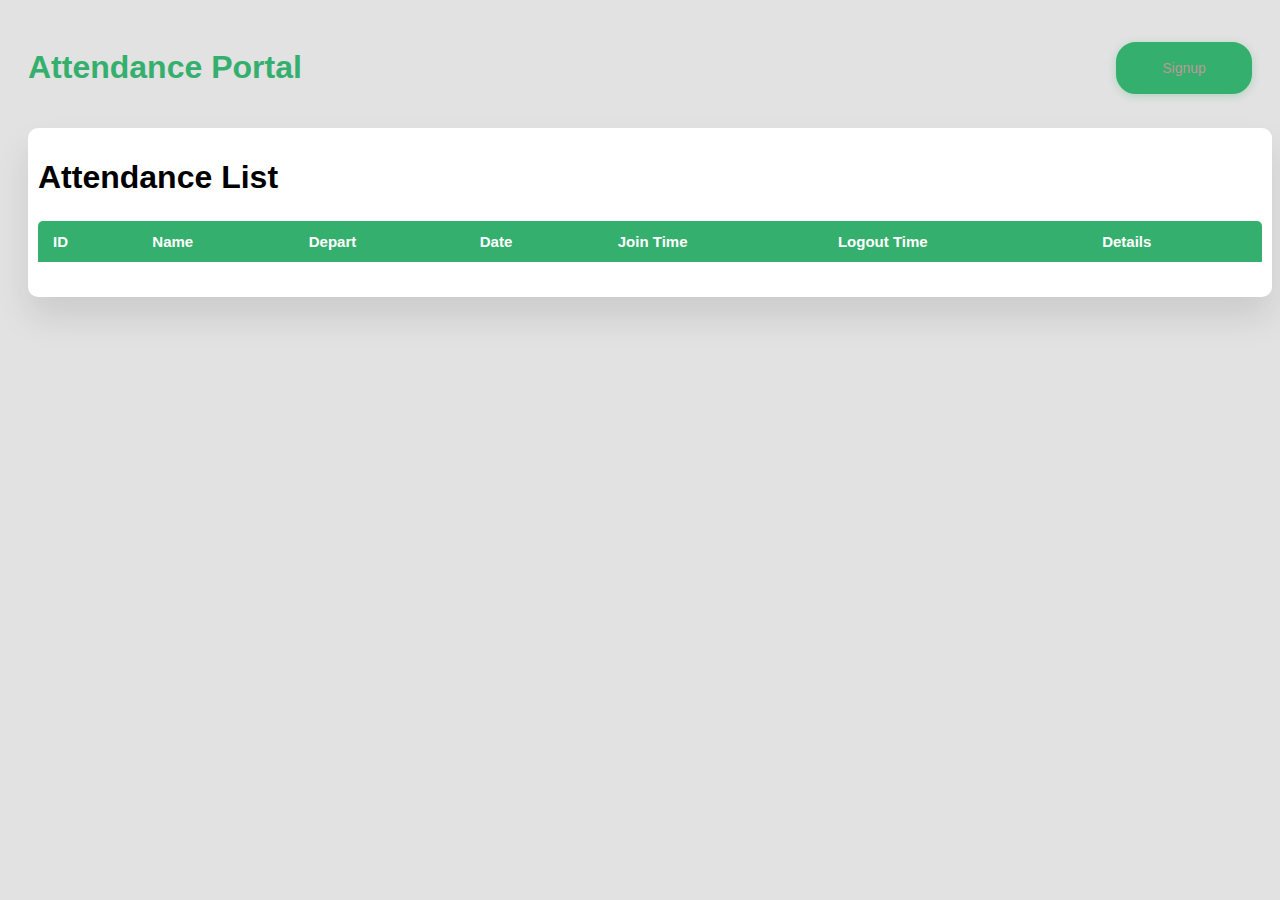
<file: index.html>
<span style="font-family: verdana, geneva, sans-serif;"><!DOCTYPE html>
  <html lang="en">
  <head>
    <meta charset="UTF-8" />
    <title>Attendance Dashboard | By Code Info</title>
    <link rel="stylesheet" href="style.css" />
    <!-- Font Awesome Cdn Link -->
    <link rel="stylesheet" href="https://cdnjs.cloudflare.com/ajax/libs/font-awesome/5.15.4/css/all.min.css"/>
  </head>
  <body>
    <div class="container">
      <section class="main">
        <div class="main-top">
          <h1>Attendance Portal</h1>
          <button><a href="signup.html">Signup</a></button>
        </div>
  
        <section class="attendance">
          <div class="attendance-list">
            <h1>Attendance List</h1>
            <table class="table">
              <thead>
                <tr>
                  <th>ID</th>
                  <th>Name</th>
                  <th>Depart</th>
                  <th>Date</th>
                  <th>Join Time</th>
                  <th>Logout Time</th>
                  <th>Details</th>
                </tr>
              </thead>
              <tbody>
              </tbody>
            </table>
          </div>
        </section>
      </section>
    </div>
  
  </body>
  </html>
  </span>
</file>
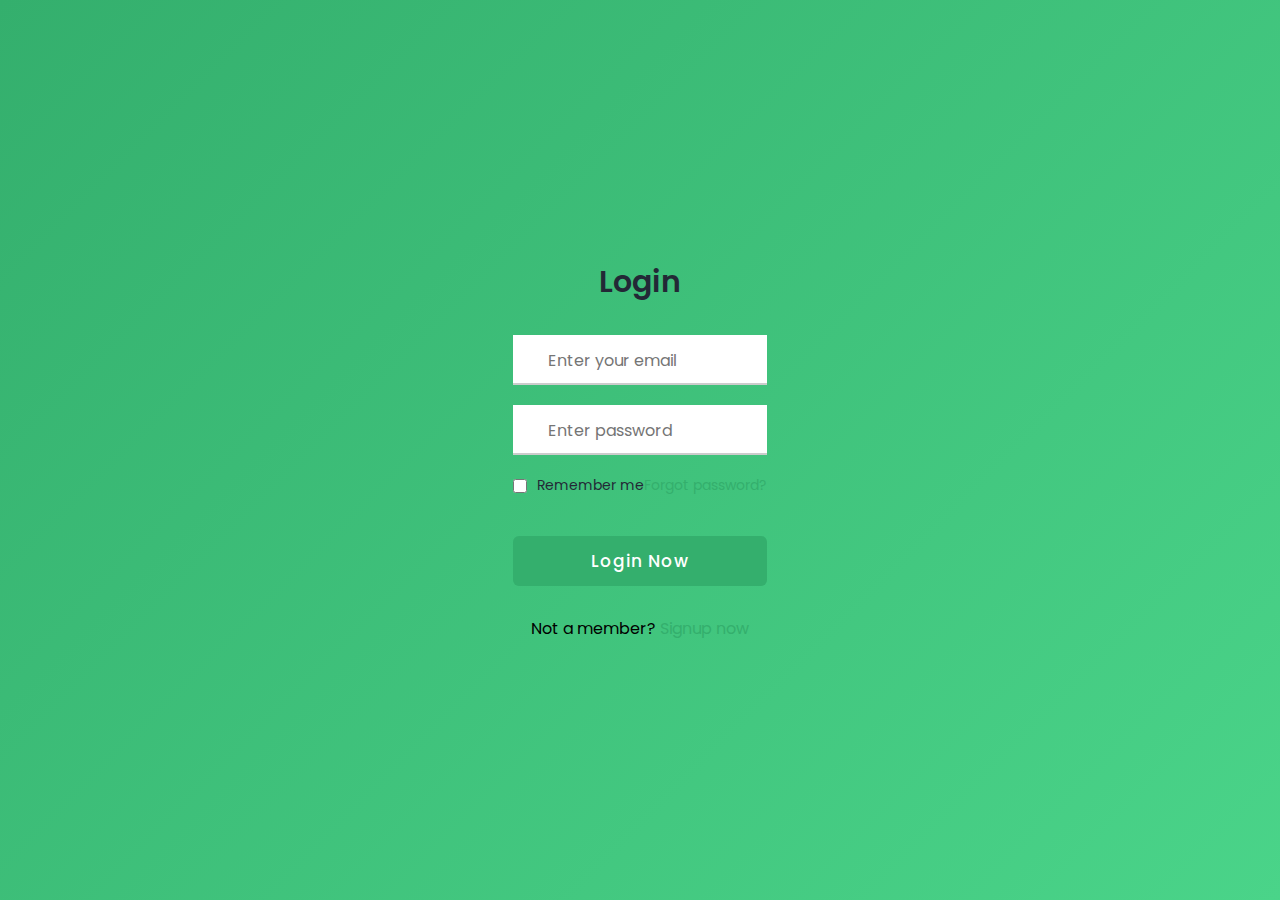
<file: login.html>
<!DOCTYPE html>
<html lang="en">
<head>
    <meta charset="UTF-8">
    <meta name="viewport" content="width=device-width, initial-scale=1.0">
    <title>Document</title>
    <link rel="stylesheet" href="style1.css">
</head>
<body>
    <div class="form login">
        <span class="title">Login</span>
        <form action="#">
            <div class="input-field">
                <input type="text" placeholder="Enter your email" required>
                <i class="fas fa-envelope icon"></i>
            </div>
            <div class="input-field">
                <input type="password" class="password" placeholder="Enter password" required>
                <i class="fas fa-lock icon"></i>
                <i class="fas fa-eye-slash showHidePw"></i>
            </div>
            <div class="checkbox-text">
                <div class="checkbox-content">
                    <input type="checkbox" id="logCheck">
                    <label for="logCheck" class="text">Remember me</label>
                </div>
                <a href="#" class="text">Forgot password?</a>
            </div>
            <div class="input-field button">
                <input type="button" value="Login Now">
            </div>
        </form>
        <div class="login-signup">
            <span class="text">Not a member?
                <a href="signup.html" class="text signup-link">Signup now</a>
            </span>
        </div>
    </div>
</body>
</html>
</file>
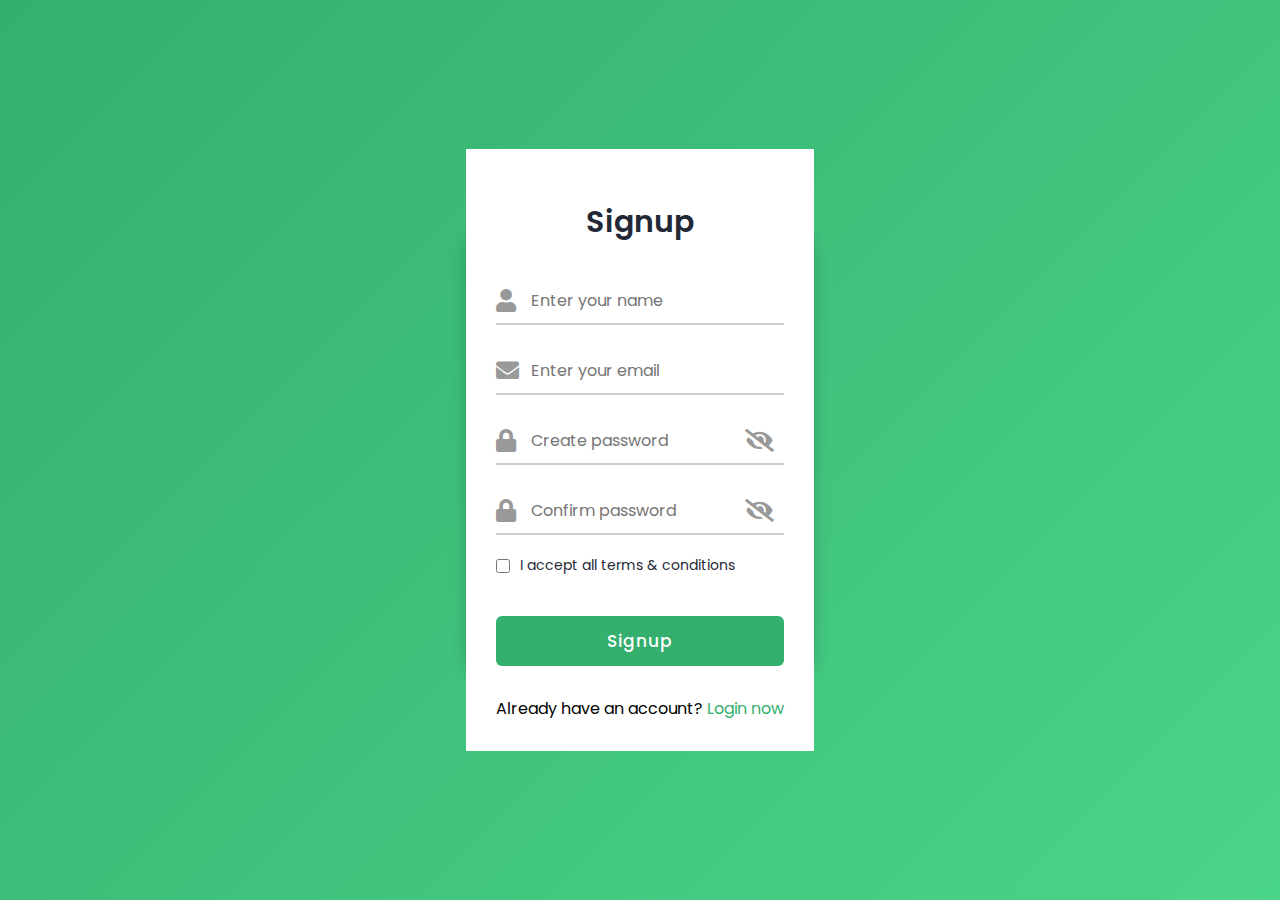
<file: signup.html>
<!DOCTYPE html>
<html lang="en">
<head>
    <meta charset="UTF-8">
    <meta name="viewport" content="width=device-width, initial-scale=1.0">
    <title>Login & Signup - Attendance Portal</title>
    <link rel="stylesheet" href="style1.css">
    <link rel="stylesheet" href="https://cdnjs.cloudflare.com/ajax/libs/font-awesome/5.15.4/css/all.min.css"/>
</head>
<body>
    <div class="container">
        <div class="forms">
            <!-- Registration Form (Shows First) -->
            <div class="form signup">
                <span class="title">Signup</span>
                <form action="#">
                    <div class="input-field">
                        <input type="text" placeholder="Enter your name" required>
                        <i class="fas fa-user icon"></i>
                    </div>
                    <div class="input-field">
                        <input type="text" placeholder="Enter your email" required>
                        <i class="fas fa-envelope icon"></i>
                    </div>
                    <div class="input-field">
                        <input type="password" class="password" placeholder="Create password" required>
                        <i class="fas fa-lock icon"></i>
                        <i class="fas fa-eye-slash showHidePw"></i>
                    </div>
                    <div class="input-field">
                        <input type="password" class="password" placeholder="Confirm password" required>
                        <i class="fas fa-lock icon"></i>
                        <i class="fas fa-eye-slash showHidePw"></i>
                    </div>
                    <div class="checkbox-text">
                        <div class="checkbox-content">
                            <input type="checkbox" id="sigCheck">
                            <label for="sigCheck" class="text">I accept all terms & conditions</label>
                        </div>
                    </div>
                    <div class="input-field button">
                        <input type="button" value="Signup">
                    </div>
                </form>
                <div class="login-signup">
                    <span class="text">Already have an account?
                        <a href="login.html" class="text login-link">Login now</a>
                    </span>
                </div>
            </div>
            
            <!-- Login Form (Hidden by default) -->
           
        </div>
    </div>

    <!-- <script>
        const container = document.querySelector(".container"),
        signUp = document.querySelector(".signup-link"),
        loginUp = document.querySelector(".login-link");

        signUp.addEventListener("click", ( )=>{
            container.classList.add("active");
        });
        loginUp.addEventListener("click", ( )=>{
            container.classList.remove("active");
        });
    </script> -->
</body>
</html>
</file>
<file: style.css>
<span style="font-family: verdana, geneva, sans-serif;">/*  import google fonts */
@import url("https://fonts.googleapis.com/css2?family=Poppins:wght@400;500;600;700&display=swap");
*{
  margin: 0;
  padding: 0;
  outline: none;
  border: none;
  text-decoration: none;
  box-sizing: border-box;
  font-family: "Poppins", sans-serif;
}
body{
  background: rgb(226, 226, 226);
}
nav{
  position: sticky;
  top: 0;
  bottom: 0;
  height: 100vh;
  left: 0;
  width: 90px;
  /* width: 280px; */
  background: #fff;
  overflow: hidden;
  transition: 1s;
}
nav:hover{
  width: 280px;
  transition: 1s;
}
.logo{
  text-align: center;
  display: flex;
  margin: 10px 0 0 10px;
  padding-bottom: 3rem;
}
.logo img{
  width: 45px;
  height: 45px;
  border-radius: 50%;
}
.logo span{
  font-weight: bold;
  padding-left: 15px;
  font-size: 18px;
  text-transform: uppercase;
}
a{
  position: relative;
  width: 100px;
  font-size: 14px;
  color: rgb(85, 83, 83);
  display: table;
  padding: 10px;
}
nav .fas{
  position: relative;
  width: 70px;
  height: 40px;
  top: 20px;
  font-size: 20px;
  text-align: center;
}
.nav-item{
  position: relative;
  top: 12px;
  margin-left: 10px;
}

a:hover i{
  color: #34AF6D;
  transition: 0.5s;
}
.logout{
  position: absolute;
  bottom: 0;
}
.container{
  display: flex;
}
/* MAin Section */
.main{
  position: relative;
  padding: 20px;
  width: 100%;
}
.main-top{
  display: flex;
  width: 100%;
  justify-content: space-between;
  align-items: center;
}
.main-top h1{
  color: #34AF6D;
  font-size: 2rem;
  font-weight: 600;
}
.main-top button{
  background: #34AF6D;
  color: white;
  padding: 6px;
  border-radius: 20px;
  font-size: 12px;
  font-weight: 500;
  cursor: pointer;
  transition: all 0.3s ease;
  box-shadow: 0 2px 8px rgba(52, 175, 109, 0.3);
  border: 2px solid #34AF6D;
}

.main-top button a{
  color: rgb(189, 152, 152);
  text-decoration: none;
  font-weight: 500;
}

.main .users{
  display: flex;
  width: 100%;
}
.users .card{
  width: 25%;
  margin: 10px;
  background: #fff;
  text-align: center;
  border-radius: 10px;
  padding: 10px;
  box-shadow: 0 20px 35px rgba(0, 0, 0, 0.1);
}
.users .card img{
  width: 70px;
  height: 70px;
  border-radius: 50%;
}
.users .card h4{
  text-transform: uppercase;
}
.users .card p{
  font-size: 12px;
  margin-bottom: 15px;
  text-transform: uppercase;
}
.users table{
  margin:  auto;
}
.users .per span{
  padding: 5px;
  border-radius: 10px;
  background: rgb(223, 223, 223);
}
.users td{
  font-size: 14px;
  padding-right: 15px;
}
.users .card button{
  width: 100%;
  margin-top: 8px;
  padding: 7px;
  cursor: pointer;
  border-radius: 10px;
  background: transparent;
  border: 1px solid #4AD489;
}
.users .card button:hover{
  background: #4AD489;
  color: #fff;
  transition: 0.5s;
}
/*Attendance List serction  */
.attendance{
  margin-top: 20px;
  text-transform: capitalize;
}
.attendance-list{
  width: 100%;
  padding: 10px;
  margin-top: 10px;
  background: #fff;
  border-radius: 10px;
  box-shadow: 0 20px 35px rgba(0, 0, 0, 0.1);
}
.table{
  border-collapse: collapse;
  margin: 25px 0;
  font-size: 15px;
  min-width: 100%;
  overflow: hidden;
  border-radius: 5px 5px 0 0;
}
table thead tr{
  color: #fff;
  background: #34AF6D;
  text-align: left;
  font-weight: bold;
}
.table th,
.table td{
  padding: 12px 15px;
}
.table tbody tr{
  border-bottom: 1px solid #ddd;
}
.table tbody tr:nth-of-type(odd){
  background: #f3f3f3;
}
.table tbody tr.active{
  font-weight: bold;
  color: #4AD489;
}
.table tbody tr:last-of-type{
  border-bottom: 2px solid #4AD489;
}
.table button{
  padding: 6px 20px;
  border-radius: 10px;
  cursor: pointer;
  background: transparent;
  border: 1px solid #4AD489;
}
.table button:hover{
  background: #4AD489;
  color: #fff;
  transition: 0.5rem;
}
</file>
<file: style1.css>
@import url('https://fonts.googleapis.com/css2?family=Poppins:wght@200;300;400;500;600;700&display=swap');
*{
  margin: 0;
  padding: 0;
  box-sizing: border-box;
  font-family: 'Poppins', sans-serif;
}

body{
  display: flex;
  align-items: center;
  justify-content: center;
  min-height: 100vh;
  background: linear-gradient(135deg, #34AF6D, #4AD489);
}

.container{
  position: relative;
  max-width: 850px;
  background: #fff;
  border-radius: 20px;
  box-shadow: 0 5px 15px rgba(0, 0, 0, 0.2);
  /* overflow: hidden; */
}

.container .forms{
  display: flex;
  align-items: center;
  height: 440px;
  width: 200%;
  transition: height 0.2s ease;
}

.container .form{
  width: 50%;
  padding: 50px 30px 30px 30px;
  background-color: #fff;
  transition: margin-left 0.18s ease;
  overflow: visible;
}

.container .login{
  margin-left: -50%;
  opacity: 0;
  transition: margin-left 0.18s ease, opacity 0.15s ease;
}

.container.active .login{
  margin-left: 0;
  opacity: 1;
  transition: margin-left 0.18s ease, opacity 0.2s ease;
}

.container .signup{
  opacity: 1;
  transition: opacity 0.2s ease;
}
.container.active .signup{
  opacity: 0;
  transition: opacity 0.09s ease;
}

.form header{
  font-size: 30px;
  text-align: center;
  font-weight: 600;
  color: #232836;
  cursor: pointer;
}

.form .title{
  font-size: 30px;
  text-align: center;
  font-weight: 600;
  color: #232836;
  margin-bottom: 30px;
  display: block;
  margin-top: 0;
}

.form .input-field{
  position: relative;
  height: 50px;
  width: 100%;
  margin-top: 20px;
}

.input-field input{
  position: absolute;
  height: 100%;
  width: 100%;
  padding: 0 35px;
  border: none;
  outline: none;
  font-size: 16px;
  border-bottom: 2px solid #ccc;
  border-top: 2px solid transparent;
  transition: all 0.2s ease;
}

.input-field input:is(:focus, :valid){
  border-bottom-color: #34AF6D;
}

.input-field i{
  position: absolute;
  top: 50%;
  transform: translateY(-50%);
  color: #999;
  font-size: 23px;
  transition: all 0.2s ease;
}

.input-field input:is(:focus, :valid) ~ i{
  color: #34AF6D;
}

.input-field i.icon{
  left: 0;
}
.input-field i.showHidePw{
  right: 0;
  cursor: pointer;
  padding: 10px;
}

.form .checkbox-text{
  display: flex;
  align-items: center;
  justify-content: space-between;
  margin-top: 20px;
}

.checkbox-text .checkbox-content{
  display: flex;
  align-items: center;
}

.checkbox-content input{
  width: 14px;
  height: 14px;
  accent-color: #34AF6D;
  margin-right: 10px;
}

.checkbox-text .text{
  color: #232836;
  font-size: 14px;
}

.form a.text{
  color: #34AF6D;
  text-decoration: none;
}
.form a:hover{
  text-decoration: underline;
}

.form .input-field.button{
  margin-top: 40px;
}

.form .input-field.button input{
  color: #fff;
  font-size: 17px;
  font-weight: 500;
  letter-spacing: 1px;
  border-radius: 6px;
  border: none;
  background-color: #34AF6D;
  cursor: pointer;
  transition: all 0.3s ease;
}

.input-field.button input:hover{
  background-color: #4AD489;
}

.form .login-signup{
  margin-top: 30px;
  text-align: center;
}
</file>
